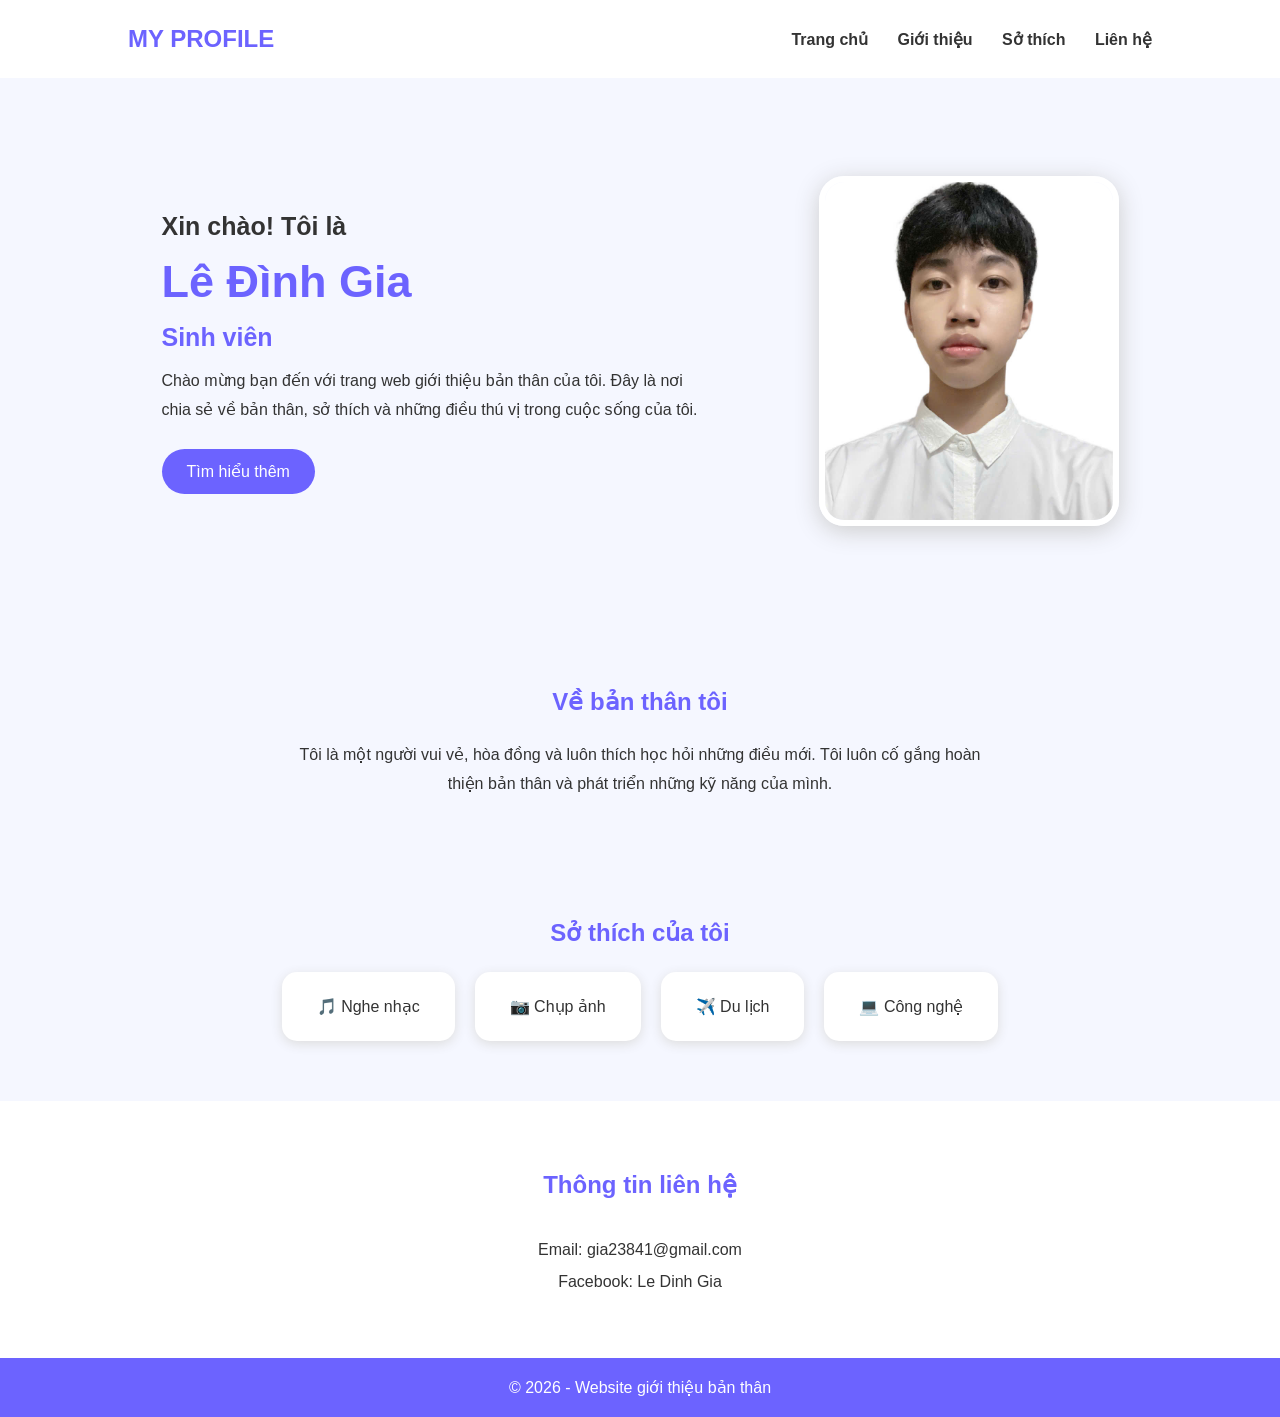
<file: index.html>
<!DOCTYPE html>
<html lang="vi">
<head>
    <meta charset="UTF-8">
    <meta name="viewport" content="width=device-width, initial-scale=1.0">
    <title>Giới thiệu bản thân</title>
    <link rel="stylesheet" href="LeDinhGia.css">
</head>
<body>

    <header>
        <h2>MY PROFILE</h2>
        <nav>
            <a href="#home">Trang chủ</a>
            <a href="#about">Giới thiệu</a>
            <a href="#hobby">Sở thích</a>
            <a href="#contact">Liên hệ</a>
        </nav>
    </header>

    <section class="home" id="home">
        <div class="content">
            <h3>Xin chào! Tôi là</h3>
            <h1>Lê Đình Gia</h1>
            <h2>Sinh viên</h2>
            <p>
                Chào mừng bạn đến với trang web giới thiệu bản thân của tôi.
                Đây là nơi chia sẻ về bản thân, sở thích và những điều thú vị
                trong cuộc sống của tôi.
            </p>
            <a href="#about" class="btn">Tìm hiểu thêm</a>
        </div>

        <div class="image">
           <img src="LeDinhGia.jpg" alt="Ảnh cá nhân">
        </div>
    </section>

    <section class="about" id="about">
        <h2>Về bản thân tôi</h2>
        <p>
            Tôi là một người vui vẻ, hòa đồng và luôn thích học hỏi
            những điều mới. Tôi luôn cố gắng hoàn thiện bản thân
            và phát triển những kỹ năng của mình.
        </p>
    </section>

    <section class="hobby" id="hobby">
        <h2>Sở thích của tôi</h2>
        <div class="hobby-list">
            <div class="item">🎵 Nghe nhạc</div>
            <div class="item">📷 Chụp ảnh</div>
            <div class="item">✈️ Du lịch</div>
            <div class="item">💻 Công nghệ</div>
        </div>
    </section>

    <section class="contact" id="contact">
        <h2>Thông tin liên hệ</h2>
        <p>Email: gia23841@gmail.com</p>
        <p>Facebook: Le Dinh Gia</p>
    </section>

    <footer>
        <p>© 2026 - Website giới thiệu bản thân</p>
    </footer>

</body>
</html>
</file>
<file: LeDinhGia.css>
* {
    margin: 0;
    padding: 0;
    box-sizing: border-box;
    font-family: Arial, sans-serif;
    scroll-behavior: smooth;
}

body {
    background: #f5f7ff;
    color: #333;
}

header {
    display: flex;
    justify-content: space-between;
    align-items: center;
    padding: 25px 10%;
    background: white;
}

header h2 {
    color: #6c63ff;
}

nav a {
    text-decoration: none;
    color: #333;
    margin-left: 25px;
    font-weight: bold;
}

nav a:hover {
    color: #6c63ff;
}

.home {
    min-height: 550px;
    display: flex;
    align-items: center;
    justify-content: space-around;
    padding: 60px 10%;
    gap: 40px;
}

.content {
    max-width: 550px;
}

.content h3 {
    font-size: 25px;
}

.content h1 {
    font-size: 45px;
    color: #6c63ff;
    margin: 15px 0;
}

.content h2 {
    font-size: 25px;
    margin-bottom: 15px;
}

.content p {
    line-height: 1.8;
    margin-bottom: 25px;
}

.btn {
    display: inline-block;
    background: #6c63ff;
    color: white;
    padding: 13px 25px;
    border-radius: 25px;
    text-decoration: none;
}

.image img {
    width: 300px;
    height: 350px;
    object-fit: cover;
    border-radius: 25px;
    border: 6px solid white;
    box-shadow: 0 5px 25px #ccc;
}

.about, .hobby, .contact {
    text-align: center;
    padding: 60px 10%;
}

section h2 {
    color: #6c63ff;
    margin-bottom: 25px;
}

.about p {
    line-height: 1.8;
    max-width: 700px;
    margin: auto;
}

.hobby-list {
    display: flex;
    justify-content: center;
    flex-wrap: wrap;
    gap: 20px;
}

.item {
    background: white;
    padding: 25px 35px;
    border-radius: 15px;
    box-shadow: 0 3px 12px #ddd;
}

.contact {
    background: white;
    line-height: 2;
}

footer {
    text-align: center;
    padding: 20px;
    background: #6c63ff;
    color: white;
}

@media (max-width: 768px) {
    header {
        flex-direction: column;
        gap: 20px;
    }

    nav a {
        margin: 8px;
    }

    .home {
        flex-direction: column-reverse;
        text-align: center;
    }

    .image img {
        max-width: 100%;
    }
}
</file>
